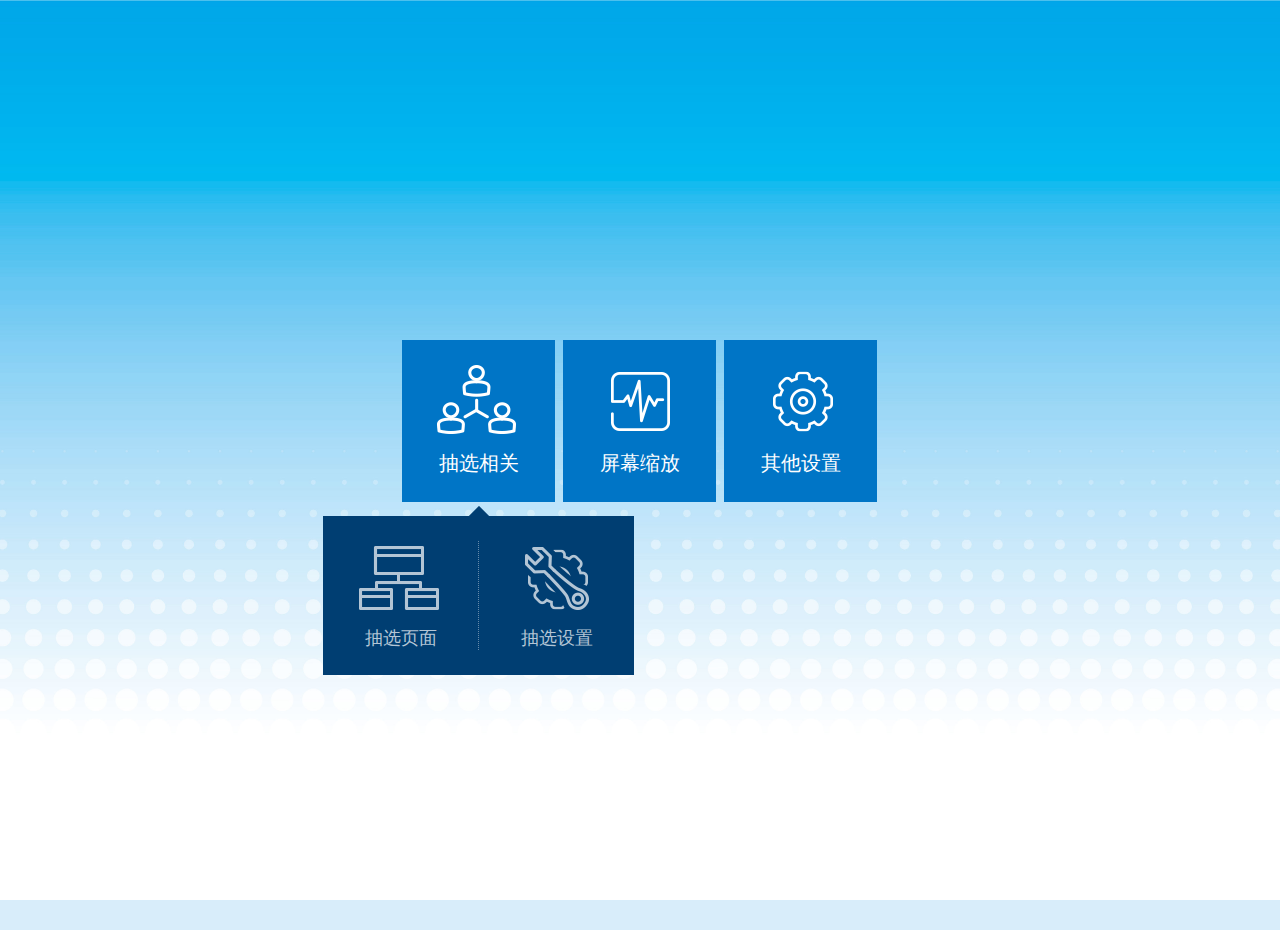
<file: index.html>
<!doctype html>
<html>
<head>
    <meta charset="utf-8">
    <title>宝可梦官方卡牌道馆|上海</title>
    <meta name="viewport" content="width=device-width,minimum-scale=1.0,maximum-scale=1.0,user-scalable=no">
    <meta name="apple-mobile-web-app-capable" content="yes">
    <meta name="apple-mobile-web-app-status-bar-style" content="black">
    <link type="text/css" href="css/index.css" rel="stylesheet" />
    <script type="text/javascript" src="js/jquery.js"></script>
    <script type="text/javascript" src="js/iscroll.js"></script>
    <script type="text/javascript" src="js/TweenMax.js"></script>
    <script type="text/javascript" src="js/index.js"></script>
    <script type="text/javascript" src="js/main.js"></script>
    <script defer type="text/javascript" src="js/app.js"></script>

</head>
<body>
    <div class="main">
        <div class="titleLogo"><img src="img/logo1.png" style="width: 30rem;" /></div>
        <div class="navBox">
            <ul class="navMain" style="width: 40.625rem;margin-left: 25%;">
                <li>
                    <a href="#">
                        <i class="navIcon navIcon_1"></i>
                        <p>抽选相关</p>
                    </a>
                </li>
                <li>
                    <a href="#">
                        <i class="navIcon navIcon_2"></i>
                        <p>屏幕缩放</p>
                    </a>
                </li>
                <li>
                    <a href="#">
                        <i class="navIcon navIcon_3"></i>
                        <p>其他设置</p>
                    </a>
                </li>

                <div class="navMainArrow"></div>
                <div class="clear"></div>
            </ul>
            <!-- 展开菜单 -->
            <div class="navSubBox sub_1">
                <div class="subScroll">
                    <ul class="navSub">
                        <li>
                            <a href="#" onclick="gotoSelect()">
                                <i class="navIcon navIcon_1_1"></i>
                                <p>抽选页面</p>
                            </a>
                        </li>
                        <li>
                            <a href="#" data-modal-trigger aria-controls="modal-name" aria-expanded="false">
                                <i class="navIcon navIcon_1_2"></i>
                                <p>抽选设置</p>
                            </a>
                        </li>
                        <div class="clear"></div>
                    </ul>
                </div>
            </div>

            <div class="navSubBox sub_2">
                <div class="subScroll">
                    <ul class="navSub">
                        <li>
                            <a id="Screen_on">
                                <i class="navIcon navIcon_2_1"></i>
                                <p>全屏显示</p>
                            </a>
                        </li>
                        <li>
                            <a id="Screen_off">
                                <i class="navIcon navIcon_2_2"></i>
                                <p>取消全屏</p>
                            </a>
                        </li>
                        <div class="clear"></div>
                    </ul>
                </div>
            </div>



            <div class="navSubBox sub_3">
                <div class="subScroll">
                    <ul class="navSub">
                        <li>
                            <a href="#" data-modal-trigger aria-controls="modal-name-bg" aria-expanded="false">
                                <i class="navIcon navIcon_3_1"></i>
                                <p>壁纸设置</p>
                            </a>
                        </li>
                        <!-- <li>
                          <a href="#">
                            <i class="navIcon navIcon_3_2"></i>
                            <p>首页壁纸设置</p>
                          </a>
                        </li> -->
                        <div class="clear"></div>
                    </ul>
                </div>
            </div>


        </div>

        <!-- 抽选设置 STR -->
        <section class="modal" id="modal-name" data-modal-target>
            <div class="modal__overlay" data-modal-close tabindex="-1"></div>
            <div class="modal__wrapper">
                <div class="modal__header">
                    <div class="modal__title" style="font-size: 24px;">
                        抽选设置
                    </div>
                    <button class="modal__close" data-modal-close aria-label="Close Modal"></button>
                </div>
                <div class="modal__content">
                    <p style="margin-top: 5px;">
                        <label style="font-size: 20px;">抬头设置</label></br>
                        <div>
                            <input id="settings-title" type="text" class="form-control" placeholder="鬼屋到你" style="width: 95%;" />
                        </div>
                    </p>
                    <p style="margin-top: 20px;">
                        <label style="font-size: 20px;">抽选范围</label>
                        <div class="input-daterange input-group" id="date-range">
                            <input id="settings-start" type="text" class="form-control" name="start" placeholder="起始编号" />
                            <input id="settings-end" type="text" class="form-control" name="end" placeholder="结束编号" />
                        </div>
                    </p>
                    <p style="margin-top: 20px;">
                        <label style="font-size: 20px;">编号重复</label></br>
                        <select id="settings-allow-duplicates" class="custom-select" id="allowDuplicates">
                            <option value="1">是</option>
                            <option value="2">否</option>
                        </select>
                    </p>
                    <p style="margin-top: 20px; margin-left: 40%;">
                        <button type="submit" data-modal-close class="btn btn-primary waves-effect waves-light md-trigger" style="width: 30%;height: 40px;margin-top: 20px;" data-modal="modal-1" onclick="saveSettgings()">
                            保存
                        </button>
                    </p>
                </div>
            </div>
        </section>
        <!-- 抽选设置 END -->
        <!-- 壁纸设置 STR -->
        <section class="modal" id="modal-name-bg" data-modal-target>
            <div class="modal__overlay" data-modal-close tabindex="-1"></div>
            <div class="modal__wrapper">
                <div class="modal__header">
                    <div class="modal__title" style="font-size: 24px;">
                        背景设置
                    </div>
                    <button class="modal__close" data-modal-close aria-label="Close Modal"></button>
                </div>
                <div class="modal__content">
                    <p style="margin-top: 5px;">
                        <label style="font-size: 20px;">页面背景</label></br>
                        <div>
                            <input id="select-background-file" type="file" class="form-control" style="width: 95%;" />
                        </div>
                    </p>
                    <p style="margin-top: 20px; margin-left: 40%;">
                        <button type="submit" data-modal-close class="btn btn-primary waves-effect waves-light md-trigger" style="width: 30%;height: 40px;margin-top: 20px;" data-modal="modal-2" onclick="saveSelectBackground()">
                            保存
                        </button>
                    </p>
                </div>
            </div>
        </section>
        <!-- 壁纸设置 END -->

    </div>

    <script>
        function fullScreen(el) {
            var rfs = el.requestFullScreen ||
                el.webkitRequestFullScreen ||
                el.mozRequestFullScreen ||
                el.msRequestFullScreen,
                wscript
            if (typeof rfs != "undefined" && rfs) {
                rfs.call(el);
                return;
            }
            if (typeof window.ActiveXObject != "undefined") {
                wscript = new ActiveXObject("WScript.Shell");
                if (wscript) {
                    wscript.SendKeys("{F11}");
                }
            }
        }
        // 定义退出全屏
        function exitFullScreen(el) {
            var el = document,
                cfs = el.cancelFullScreen ||
                    el.webkitCancelFullScreen ||
                    el.mozCancelFullScreen ||
                    el.exitFullScreen, wscript;
            if (typeof cfs != "undefined" && cfs) {
                cfs.call(el);
                return;
            }
            if (typeof window.ActiveXObject != "undefined") {
                wscript = new ActiveXObject("WScript.Shell");
                if (wscript != null) {
                    wscript.SendKeys("{F11}");
                }
            }
        }
        // 调用全屏功能
        // 点击全屏按钮时，进入全屏，当前按钮变为none，退出全屏按钮变为display
        var fullBtn = document.getElementById("Screen_on");
        var exitBtn = document.getElementById("Screen_off")
        var content = document.documentElement
        // 全屏显示点击事件
        fullBtn.onclick = function () {
            fullScreen(content);
            // fullBtn.style.display = 'none'
            // exitBtn.style.display = 'block'
        }
        // 退出全屏显示点击事件
        exitBtn.onclick = function () {
            exitFullScreen();
            // fullBtn.style.display = 'block'
            // exitBtn.style.display = 'none'
        }

        //弹窗
        modal();
    </script>

</body>
</html>
</file>
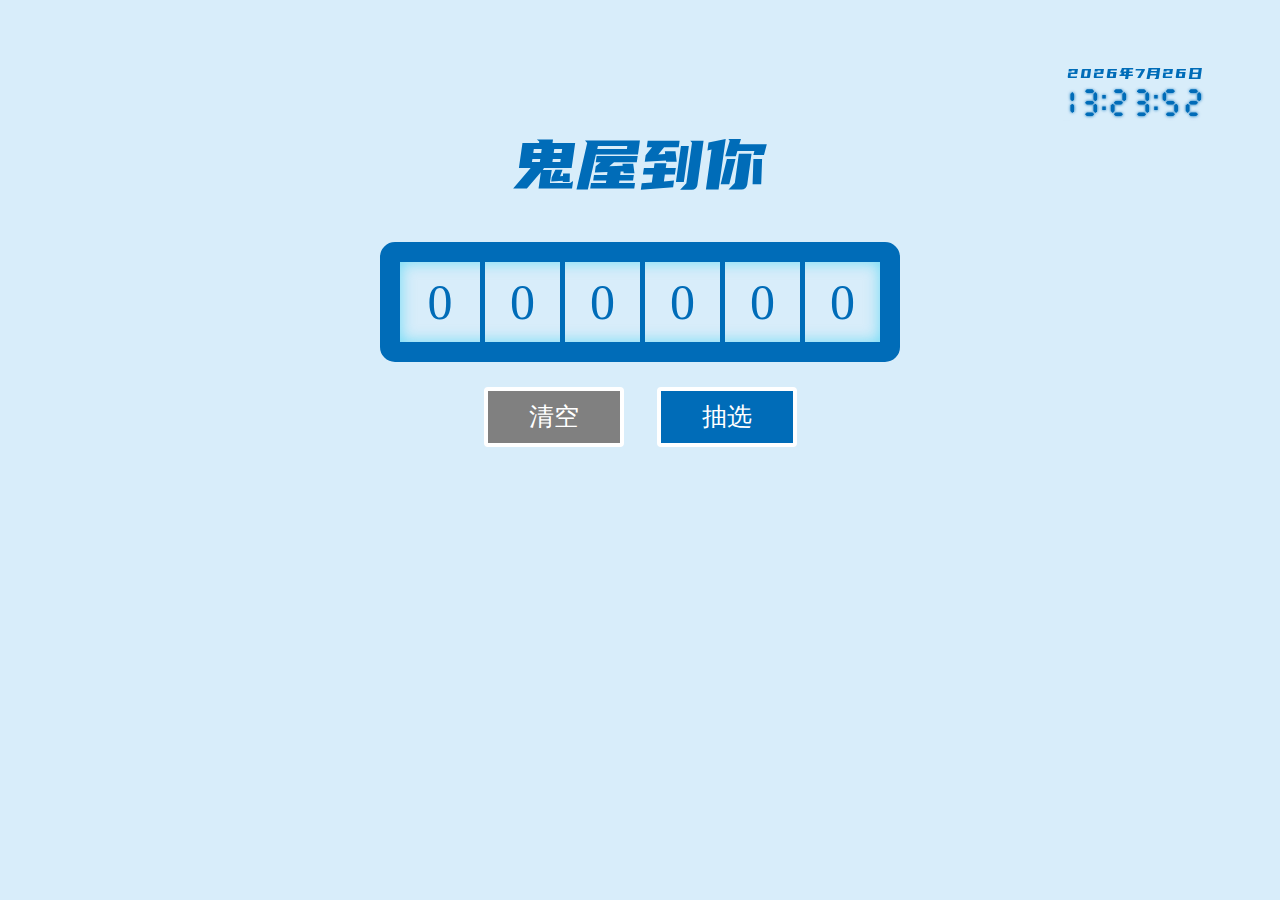
<file: select.html>
<!doctype html>
<html>
<head>
    <meta charset="utf-8">
    <title>宝可梦官方卡牌道馆|上海</title>
    <meta name="viewport" content="width=device-width,minimum-scale=1.0,maximum-scale=1.0,user-scalable=no">
    <meta name="apple-mobile-web-app-capable" content="yes">
    <meta name="apple-mobile-web-app-status-bar-style" content="black">
    <link type="text/css" href="css/index2.css" rel="stylesheet" />
    <link type="text/css" href="css/demo.css" rel="stylesheet" />
    <script type="text/javascript" src="js/jquery.js"></script>
    <script type="text/javascript" src="js/index.js"></script>
    <script defer type="text/javascript" src="js/script.js"></script>
    <!-- <script defer type="text/javascript" src="js/app.js"></script> -->
    <style id="jsbin-css">
		
        * {
            margin: 0;
            padding: 0;
            box-sizing: border-box;
        }

        .game_wrap {
            width: 480px;
            height: 80px;
            box-sizing: content-box;
            border-radius: 15px;
            border: 20px solid #006cb8;
            overflow: hidden;
            margin: 10px auto;
            box-shadow: 0px 0px 15px rgba(0, 202, 243, 0.5) inset
        }

        .game_item {
			/* background-color: #fff; */
            width: 16.666%;
            height: 80px;
            float: left;
            border-left: 5px solid #006cb8
        }

            .game_item:first-child {
                border-left: none
            }

            .game_item li {
				color: #006cb8;
                /* background-color: #b9e2f8; */
                list-style: none;
                width: 100%;
                height: 80px;
                line-height: 80px;
                text-align: center;
                position: relative;
                font-size: 50px;
            }
    </style>

</head>
<body>
    <div class="main">

        <div class="titleLogo" id="Screen_on"><img src="img/logo1.png" style="width: 30rem;" /></div>
        <main class="datediv cd__main" style="position:fixed; bottom:auto; top:0; right:0;margin-right: -5PX;margin-top: 45px;">
            <a class="datenow" id="datenow"></a>
        </main>
        <main class="datediv cd__main" style="position:fixed; bottom:auto; top:0; right:0;margin-top: 70PX;">
            <div id="clock" style="margin-top: 10px;"></div>
        </main>
        <a id="title-logo" href="#" class="titleLogo" style="margin-top: -9%;font-size: 70px;color: #006cb8;font-family: font123;" onclick="gotoMain()">鬼屋到你</a>

        <div class="game_wrap" style="margin-top:6%">
            <div class="game_item">
                <ul></ul>
            </div>
            <div class="game_item">
                <ul></ul>
            </div>
            <div class="game_item">
                <ul></ul>
            </div>
            <div class="game_item">
                <ul></ul>
            </div>
            <div class="game_item">
                <ul></ul>
            </div>
            <div class="game_item">
                <ul></ul>
            </div>
        </div>
        <div style="text-align: center;">
			<button id="btn_clear" class="btn btn-primary2" bindtap="start" style="font-size: 25px;" onclick="reset()">清空</button>
            <button id="btn" class="btn btn-primary" bindtap="start" style="font-size: 25px;margin-left: 30px;">抽选</button>
        </div>

        <div class="center" style="margin-top: 3%;">
            <div id="container-result" style="text-align: center;width: 90%;margin-left: 5%;">
                <div id="result" class="container-result"></div>
            </div>
        </div>

    </div>

    <script>

        var today = new Date();

        var date = today.getDate();

        var month = today.getMonth() + 1;

        var year = today.getFullYear();

        document.getElementById("datenow").innerHTML = year + "年" + month + "月" + date + "日";

    </script>

    <script id="jsbin-javascript">
        const LuckGame = (function (win, doc) {
            class Luck {
                constructor(obj) {
                    this.setting = {
                        len: 10,  //奖品个数
                        speed: 1000, //滚动时间
                        circle: 5, //循环几圈
                    };
                    this.extend(this.setting, obj);
                    this.$ul = doc.querySelectorAll('.game_wrap ul');
                    this.$height = doc.querySelector('.game_item').offsetHeight;
                    this.setList();
                }
                setList() {
                    //填充li
                    let html = '';
                    for (let n = 0; n < this.setting.circle; n++) {
                        for (let i = 0; i < this.setting.len; i++) {
                            html += '<li>' + i + '</li>'; //图片这里自己添加img以及修改样式
                        };
                    };
                    ;[].forEach.call(this.$ul, (o, i) => {
                        o.innerHTML = html;
                        //设置默认随机显示
                        //o.style['transform'] = o.style['-webkit-transform'] = 'translate(0px, -' + Math.floor(Math.random() * this.setting.len) * this.$height + 'px) translateZ(0px)';
                    });
                }
                start(arr, fn) {
                    let that = this, countNum = 0;
                    //开始抽奖
                    ;[].forEach.call(that.$ul, (o, i) => {
                        setTimeout(() => {
                            var y = (arr[i] + that.setting.len * (that.setting.circle - 1)) * that.$height;
                            o.style['-webkit-transition'] = that.setting.speed + 'ms ease';
                            o.style['-webkit-transform'] = 'translate(0px, -' + y + 'px) translateZ(0px)'
                        }, i * 10);
                        o.addEventListener('webkitTransitionEnd', function () {
                            this.style['-webkit-transition'] = '0ms ease';
                            this.style['-webkit-transform'] = 'translate(0px, -' + arr[i] * that.$height + 'px) translateZ(0px)';
                            countNum++;
                            if (countNum == that.$ul.length) {
                                fn && fn();
                            }
                        }, false);
                    })
                }
                extend(n, n1) {
                    for (let i in n1) { n[i] = n1[i] };
                }
            }
            return Luck;
        })(window, document);


        var game = new LuckGame({
            len: 10,
            speed: 1000,
            circle: 5,
        });

        let isGachaDisabled = false;

        btn.onclick = function () {
            // 还在转不能再按了
            if (isGachaDisabled) {
                return;
            }

            isGachaDisabled = true;

            const result = pick();

            if (result === null) {
                // 没有不重复的数字了
                console.log("全部号码已抽选");
                return;
            }

            const numString = result.toString().padStart(6, "0");
            const digitsArray = numString.split("");
            const digits = digitsArray.map(Number);

            game.start(digits, function () {
                // alert('恭喜你中奖了')
                setResults();

                isGachaDisabled = false;
            });
        }


    </script>

</body>
</html>
</file>
<file: css/index.css>
@charset "utf-8";
/* CSS Document */
* { margin: 0; padding: 0; outline: none; word-wrap: break-word; }
ul, ol, li { list-style: none; }
.clear{clear:both; overflow:hidden; height:0; font-size:0; line-height:0;}
a{ text-decoration: none; }


html{
    width:100%;
    height:100%
}

body {
	width: 100%;
	height: 100%;
	font-family: "微软雅黑","黑体-简","宋体";
	color: #140F0F;
	font-size: 12px;
	background-position-x: center;
	background-position-y: center;
	/* 背景图片不平铺 */
	background-repeat: no-repeat;
	/* 背景图片全屏 */
	background-size: cover;
	/* 背景图片固定，内容滚动时背景不跟随滚动 */
	background-attachment: fixed;
	background-color: #d8edfa;
}

.main{ width: 1000px; margin: 0 auto; }
.titleLogo{ margin: 30px 0 0px 0px; width: auto; line-height: 0; display: grid;place-items: center;}
.navBox{ position: relative; padding: 60px 16px; height: 334px;}
/* .navBox{ position: relative; padding: 60px 16px; height: 334px; background: url("../img/bgIconBox.png") repeat-x; } */
.navMain{ position: relative; padding-bottom: 15px; height: 161px; overflow: hidden; }
.navMain li{ float: left; width: 153px; margin: 0 4px; padding: 25px 0; background: #0075c6; }
.navMain li.on{ background: #003e72; }
.navMain li:last-child{ margin-right: 0; }
.navMain li p{ width: 100%; text-align: center; font-size: 20px; color: #fff; }
.navMainArrow{ position: absolute; bottom: 0; left: 70px; width: 25px; height: 10px; background: url("../img/imgNavArrow.png") no-repeat; }

.navSubBox{ position: relative; }
.navSubBox .prev{ position: absolute; left: 4px; top: 0; width: 40px; height: 100%; background-color: #003e72; cursor:pointer; }
.navSubBox .prev i{ position: absolute; display: block; width: 15px; height: 26px; left: 12px; top: 64px; background: url("../img/imgArrow.png") 0 0 no-repeat; }
.navSubBox .next{ position: absolute; right: 6px; top: 0; width: 40px; height: 100%; background-color: #003e72; cursor:pointer; }
.navSubBox .next i{ position: absolute; display: block; width: 15px; height: 26px; left: 12px; top: 64px; background: url("../img/imgArrow.png") 0 -36px no-repeat; }
.navSubBox .prev:hover{ background-color: #0075c6; }
.navSubBox .prev:hover i{ background: url("../img/imgArrow.png") -27px 0 no-repeat; }
.navSubBox .next:hover{ background-color: #0075c6; }
.navSubBox .next:hover i{ background: url("../img/imgArrow.png") -27px -36px no-repeat; }
.navSubBox .prev.off{ background-color: #bacbd7; }
.navSubBox .prev.off i{ background: url("../img/imgArrow.png") 0 -71px no-repeat; }
.navSubBox .next.off{ background-color: #bacbd7; }
.navSubBox .next.off i{ background: url("../img/imgArrow.png") -27px -71px no-repeat; }

.subScroll{ position: relative; margin: 0 48px 0 46px; overflow: hidden; }
.navSub{ padding: 25px 0; background: #003e72; }
.navSub li{ float: left; padding: 0; width: 155px; border-right: #668baa 1px dotted; }
.navSub li:last-child{ margin-right: 0; }
.navSub li p{ width: 100%; text-align: center; font-size: 18px; color: #b3c5d5; }

/*主 - 总*/
.navIcon{ display: block; margin: 0 auto 10px; width: 90px; height: 75px; background: url("../img/imgIconOff.png") no-repeat; }
.navIcon_1{ background-position: -200px -70px; }
.navIcon_2{ background-position: -66px -74px; }
.navIcon_3{ background-position: -471px -74px; }

/*副 - 总（1）*/
.sub_1{  }
.sub_1 .subScroll{ position: absolute; margin: 0; left: 167px; }
.sub_1 .navSub li:nth-last-child(2){ border-right: none; }
.sub_1 .navIcon_1_1{ background-position: -66px -616px; }
.sub_1 .navIcon_1_2{ background-position: -605px -1033px; }
.sub_1 .navSub li:hover .navIcon{ background: url("../img/imgIconOn.png") no-repeat; }
.sub_1 .navSub li:hover p{ color: #fff; }
.sub_1 .navSub li:hover .navIcon_1_1{ background-position: -66px -616px; }
.sub_1 .navSub li:hover .navIcon_1_2{ background-position: -605px -1033px; }
/*副 - 2*/
.sub_2{  }
.sub_2 .subScroll{ position: absolute; margin: 0; left: 329px; }
.sub_2 .navSub li{ width: 153px; }
.sub_2 .navIcon_2_1{ background-position: -66px -474px; }
.sub_2 .navIcon_2_2{ background-position: -200px -474px; }
.sub_2 .navSub li:hover .navIcon{ background: url("../img/imgIconOn.png") no-repeat; }
.sub_2 .navSub li:hover p{ color: #fff; }
.sub_2 .navSub li:hover .navIcon_2_1{ background-position: -66px -474px; }
.sub_2 .navSub li:hover .navIcon_2_2{ background-position: -200px -474px; }
/*副 - 3*/
.sub_3{  }
.sub_3 .subScroll{ position: absolute; margin: 0; left: 566px; }
.sub_3 .navSub li{ width: 157px; }
.sub_3 .navSub li:nth-last-child(2){ width: 159px; border-right: none; }
.sub_3 .navIcon_3_1{ background-position:  -66px -199px;  }
.sub_3 .navIcon_3_2{ background-position:  -66px -199px;  }
.sub_3 .navIcon_3_3{ background-position: -200px -755px;  }
.sub_3 .navSub li:hover .navIcon{ background: url("../img/imgIconOn.png") no-repeat; }
.sub_3 .navSub li:hover p{ color: #fff; }
.sub_3 .navSub li:hover .navIcon_3_1{ background-position:  -66px -199px;  }
.sub_3 .navSub li:hover .navIcon_3_2{ background-position:  -66px -199px;  }
.sub_3 .navSub li:hover .navIcon_3_3{ background-position: -200px -755px;  }



.leftLayer{ position: absolute; left: 46px; top: 0; width: 32px; height: 100%; background: url("../img/imgleftLayer.png") no-repeat; background-size: 100% 100%; z-index: 10; }
.rightLayer{ position: absolute; right: 48px; top: 0; width: 32px; height: 100%; background: url("../img/imgRightLayer.png") no-repeat; background-size: 100% 100%; z-index: 10; }

        .modal {
            display: none;
        }

        .modal__overlay {
            position: fixed;
            top: 0;
            right: 0;
            bottom: 0;
            left: 0;
            width: 100%;
            z-index: 200;
            opacity: 0;
            transition: opacity 0.2s;
            will-change: opacity;
            background-color: #000;
            -webkit-user-select: none;
            -moz-user-select: none;
            -ms-user-select: none;
            user-select: none;
        }

        .modal__header {
            /* Optional */
            padding: 1.5rem;
            display: flex;
            justify-content: space-between;
            align-items: center;
            border-bottom: 1px solid #ddd;
        }

        .modal__close {
            /* Optional */
            margin: 0;
            padding: 0;
            border: none;
            background-color: transparent;
            cursor: pointer;
            background-image: url("data:image/svg+xml,%0A%3Csvg width='15px' height='16px' viewBox='0 0 15 16' version='1.1' xmlns='http://www.w3.org/2000/svg' xmlns:xlink='http://www.w3.org/1999/xlink'%3E%3Cg id='Page-1' stroke='none' stroke-width='1' fill='none' fill-rule='evenodd'%3E%3Cg id='2.-Menu' transform='translate(-15.000000, -13.000000)' stroke='%23000000'%3E%3Cg id='Group' transform='translate(15.000000, 13.521000)'%3E%3Cpath d='M0,0.479000129 L15,14.2971819' id='Path-3'%3E%3C/path%3E%3Cpath d='M0,14.7761821 L15,-1.24344979e-14' id='Path-3'%3E%3C/path%3E%3C/g%3E%3C/g%3E%3C/g%3E%3C/svg%3E");
            width: 15px;
            height: 15px;
        }

        .modal__wrapper {
            width: 100%;
            z-index: 9999;
            overflow: auto;
            opacity: 0;
            max-width: 540px;
            max-height: 80vh;
            transition: transform 0.2s, opacity 0.2s;
            will-change: transform;
            background-color: #fff;
            display: flex;
            flex-direction: column;
            -webkit-transform: translateY(5%);
            transform: translateY(5%);
            -webkit-overflow-scrolling: touch; /* enables momentum scrolling in iOS overflow elements */
            /* Optional */
            box-shadow: 0 2px 6px #777;
            border-radius: 5px;
            margin: 20px;
        }

        .modal__content {
            position: relative;
            overflow-x: hidden;
            overflow-y: auto;
            height: 100%;
            flex-grow: 1;
            /* Optional */
            padding: 1.5rem;
        }

        .modal.is-active {
            display: flex;
            justify-content: center;
            align-items: center;
            position: fixed;
            top: 0;
            right: 0;
            left: 0;
            bottom: 0;
            z-index: 9999;
        }

        .modal.is-visible .modal__wrapper {
            opacity: 1;
            -webkit-transform: translateY(0);
            transform: translateY(0);
        }

        .modal.is-visible .modal__overlay {
            opacity: 0.5;
        }
		
		.iButton{ float: left; margin-right: 6px; padding: 0 20px; line-height: 30px; color: #fff; font-size: 16px; text-align: center; background: #31a8e7; }
		
.form-control {
	display: block;
	width: 100%;
	padding: .375rem .75rem;
	font-size: 1rem;
	line-height: 1.5;
	color: #495057;
	background-color: #fff;
	background-clip: padding-box;
	border: 1px solid #ced4da;
	border-radius: .25rem;
	transition: border-color .15s ease-in-out, box-shadow .15s ease-in-out
}

.form-control::-ms-expand {
	background-color: transparent;
	border: 0
}

.form-control:focus {
	color: #495057;
	background-color: #fff;
	border-color: #80bdff;
	outline: 0;
	box-shadow: 0 0 0 .2rem rgba(0, 123, 255, .25)
}

.form-control::-webkit-input-placeholder {
	color: #6c757d;
	opacity: 1
}

.form-control::-moz-placeholder {
	color: #6c757d;
	opacity: 1
}

.form-control:-ms-input-placeholder {
	color: #6c757d;
	opacity: 1
}

.form-control::-ms-input-placeholder {
	color: #6c757d;
	opacity: 1
}

.form-control::placeholder {
	color: #6c757d;
	opacity: 1
}

.form-control:disabled,
.form-control[readonly] {
	background-color: #e9ecef;
	opacity: 1
}

select.form-control:not([size]):not([multiple]) {
	height: calc(2.25rem + 2px)
}

select.form-control:focus::-ms-value {
	color: #495057;
	background-color: #fff
}

.form-control-file,
.form-control-range {
	display: block;
	width: 100%
}
		
		.input-group {
			position: relative;
			display: -webkit-box;
			display: -ms-flexbox;
			display: flex;
			-ms-flex-wrap: wrap;
			flex-wrap: wrap;
			-webkit-box-align: stretch;
			-ms-flex-align: stretch;
			align-items: stretch;
			width: 100%
		}
		
		.input-group>.custom-file,
		.input-group>.custom-select,
		.input-group>.form-control {
			position: relative;
			-webkit-box-flex: 1;
			-ms-flex: 1 1 auto;
			flex: 1 1 auto;
			width: 1%;
			margin-bottom: 0
		}
		
		.input-group>.custom-file:focus,
		.input-group>.custom-select:focus,
		.input-group>.form-control:focus {
			z-index: 3
		}
		
		.input-group>.custom-file+.custom-file,
		.input-group>.custom-file+.custom-select,
		.input-group>.custom-file+.form-control,
		.input-group>.custom-select+.custom-file,
		.input-group>.custom-select+.custom-select,
		.input-group>.custom-select+.form-control,
		.input-group>.form-control+.custom-file,
		.input-group>.form-control+.custom-select,
		.input-group>.form-control+.form-control {
			margin-left: -1px
		}
		
		.input-group>.custom-select:not(:last-child),
		.input-group>.form-control:not(:last-child) {
			border-top-right-radius: 0;
			border-bottom-right-radius: 0
		}
		
		.input-group>.custom-select:not(:first-child),
		.input-group>.form-control:not(:first-child) {
			border-top-left-radius: 0;
			border-bottom-left-radius: 0
		}
		
		.input-group>.custom-file {
			display: -webkit-box;
			display: -ms-flexbox;
			display: flex;
			-webkit-box-align: center;
			-ms-flex-align: center;
			align-items: center
		}
		
		.input-group>.custom-file:not(:last-child) .custom-file-label,
		.input-group>.custom-file:not(:last-child) .custom-file-label::before {
			border-top-right-radius: 0;
			border-bottom-right-radius: 0
		}
		
		.input-group>.custom-file:not(:first-child) .custom-file-label,
		.input-group>.custom-file:not(:first-child) .custom-file-label::before {
			border-top-left-radius: 0;
			border-bottom-left-radius: 0
		}
		
		.input-group-append,
		.input-group-prepend {
			display: -webkit-box;
			display: -ms-flexbox;
			display: flex
		}
		
		.input-group-append .btn,
		.input-group-prepend .btn {
			position: relative;
			z-index: 2
		}
		
		.input-group-append .btn+.btn,
		.input-group-append .btn+.input-group-text,
		.input-group-append .input-group-text+.btn,
		.input-group-append .input-group-text+.input-group-text,
		.input-group-prepend .btn+.btn,
		.input-group-prepend .btn+.input-group-text,
		.input-group-prepend .input-group-text+.btn,
		.input-group-prepend .input-group-text+.input-group-text {
			margin-left: -1px
		}
		
		.input-group-prepend {
			margin-right: -1px
		}
		
		.input-group-append {
			margin-left: -1px
		}
		
		.input-group-text {
			display: -webkit-box;
			display: -ms-flexbox;
			display: flex;
			-webkit-box-align: center;
			-ms-flex-align: center;
			align-items: center;
			padding: .375rem .75rem;
			margin-bottom: 0;
			font-size: 1rem;
			font-weight: 400;
			line-height: 1.5;
			color: #495057;
			text-align: center;
			white-space: nowrap;
			background-color: #e9ecef;
			border: 1px solid #ced4da;
			border-radius: .25rem
		}
		
		.input-group-text input[type=checkbox],
		.input-group-text input[type=radio] {
			margin-top: 0
		}
		
		.input-group>.input-group-append:last-child>.btn:not(:last-child):not(.dropdown-toggle),
		.input-group>.input-group-append:last-child>.input-group-text:not(:last-child),
		.input-group>.input-group-append:not(:last-child)>.btn,
		.input-group>.input-group-append:not(:last-child)>.input-group-text,
		.input-group>.input-group-prepend>.btn,
		.input-group>.input-group-prepend>.input-group-text {
			border-top-right-radius: 0;
			border-bottom-right-radius: 0
		}
		
		.input-group>.input-group-append>.btn,
		.input-group>.input-group-append>.input-group-text,
		.input-group>.input-group-prepend:first-child>.btn:not(:first-child),
		.input-group>.input-group-prepend:first-child>.input-group-text:not(:first-child),
		.input-group>.input-group-prepend:not(:first-child)>.btn,
		.input-group>.input-group-prepend:not(:first-child)>.input-group-text {
			border-top-left-radius: 0;
			border-bottom-left-radius: 0
		}
		
		label {
			display: inline-block;
			margin-bottom: .5rem
		}
		
		.custom-select {
			display: inline-block;
			width: 100%;
			height: calc(2.25rem + 2px);
			padding: .375rem 1.75rem .375rem .75rem;
			line-height: 1.5;
			color: #495057;
			vertical-align: middle;
			background: #fff url("data:image/svg+xml;charset=utf8,%3Csvg xmlns='http://www.w3.org/2000/svg' viewBox='0 0 4 5'%3E%3Cpath fill='%23343a40' d='M2 0L0 2h4zm0 5L0 3h4z'/%3E%3C/svg%3E") no-repeat right .75rem center;
			background-size: 8px 10px;
			border: 1px solid #ced4da;
			border-radius: .25rem;
			-webkit-appearance: none;
			-moz-appearance: none;
			appearance: none
		}
		
		.custom-select:focus {
			border-color: #80bdff;
			outline: 0;
			box-shadow: inset 0 1px 2px rgba(0, 0, 0, .075), 0 0 5px rgba(128, 189, 255, .5)
		}
		
		.custom-select:focus::-ms-value {
			color: #495057;
			background-color: #fff
		}
		
		.custom-select[multiple],
		.custom-select[size]:not([size="1"]) {
			height: auto;
			padding-right: .75rem;
			background-image: none
		}
		
		.custom-select:disabled {
			color: #6c757d;
			background-color: #e9ecef
		}
		
		.custom-select::-ms-expand {
			opacity: 0
		}
		
		.btn-primary {
			color: #fff;
			background-color: #007bff;
			border-color: #007bff
		}
		
		.btn-primary:hover {
			color: #fff;
			background-color: #0069d9;
			border-color: #0062cc
		}
		
		.btn-primary.focus,
		.btn-primary:focus {
			box-shadow: 0 0 0 .2rem rgba(0, 123, 255, .5)
		}
		
		.btn-primary.disabled,
		.btn-primary:disabled {
			color: #fff;
			background-color: #007bff;
			border-color: #007bff
		}
		
		.btn-primary:not(:disabled):not(.disabled).active,
		.btn-primary:not(:disabled):not(.disabled):active,
		.show>.btn-primary.dropdown-toggle {
			color: #fff;
			background-color: #0062cc;
			border-color: #005cbf
		}
		
		.btn-primary:not(:disabled):not(.disabled).active:focus,
		.btn-primary:not(:disabled):not(.disabled):active:focus,
		.show>.btn-primary.dropdown-toggle:focus {
			box-shadow: 0 0 0 .2rem rgba(0, 123, 255, .5)
		}
		
		.btn {
			display: inline-block;
			font-weight: 400;
			text-align: center;
			white-space: nowrap;
			vertical-align: middle;
			-webkit-user-select: none;
			-moz-user-select: none;
			-ms-user-select: none;
			user-select: none;
			border: 1px solid transparent;
			padding: .375rem .75rem;
			font-size: 1rem;
			line-height: 1.5;
			border-radius: .25rem;
			transition: color .15s ease-in-out, background-color .15s ease-in-out, border-color .15s ease-in-out, box-shadow .15s ease-in-out
		}
		
		.btn:focus,
		.btn:hover {
			text-decoration: none
		}
		
		.btn.focus,
		.btn:focus {
			outline: 0;
			box-shadow: 0 0 0 .2rem rgba(0, 123, 255, .25)
		}
		
		.btn.disabled,
		.btn:disabled {
			opacity: .65
		}
		
		.btn {
			cursor: pointer;
			margin-top: 15px;
			height: 60px;
		    width: 140px;
		}
		
		.btn:not(:disabled):not(.disabled) {
			cursor: pointer;
		}
		
		
		.btn:not(:disabled):not(.disabled).active,
		.btn:not(:disabled):not(.disabled):active {
			background-image: none
		}
		
		a.btn.disabled,
		fieldset:disabled a.btn {
			pointer-events: none
		}
		
		.cd__main{
		  background: transparent !important;
		   min-height: 50px;
		   position: relative;
		}
		
		#clock {
			position: absolute;
			top: 50%;
			left: 50%;
			transform: translate(-50%, -50%);
			width: calc(100vw - 4px);
			height: auto;
			max-width: 400px;
		}
</file>
<file: css/index2.css>
@charset "utf-8";
/* CSS Document */
* { margin: 0; padding: 0; outline: none; word-wrap: break-word; }
ul, ol, li { list-style: none; }
.clear{clear:both; overflow:hidden; height:0; font-size:0; line-height:0;}
a{ text-decoration: none; }


body {
	width: 100%;
	height: 100%;
	font-family: "微软雅黑","黑体-简","宋体";
	color: #140F0F;
	font-size: 12px;
	background-repeat: no-repeat;
	background-position:  center;
	/* 背景图片不平铺 */
	background-repeat: no-repeat;
	/* 背景图片全屏 */
	background-size: cover;
	/* 背景图片固定，内容滚动时背景不跟随滚动 */
	background-attachment: fixed;
	background-color: #d8edfa;
}

@font-face {
  font-family: 'font123';
  src: url('css/font.ttf') format('truetype');
}

.main{ width: 100%; margin: 0 auto; }
.titleLogo{ margin: 30px 0 0px 0px; width: auto; line-height: 0; display: grid;place-items: center;}
.navBox{ position: relative; padding: 60px 16px; height: 334px; background: url("../img/bgIconBox.png") repeat-x; }
.navMain{ position: relative; padding-bottom: 15px; height: 161px; overflow: hidden; }
.navMain li{ float: left; width: 153px; margin: 0 4px; padding: 25px 0; background: #0075c6; }
.navMain li.on{ background: #003e72; }
.navMain li:last-child{ margin-right: 0; }
.navMain li p{ width: 100%; text-align: center; font-size: 20px; color: #fff; }
.navMainArrow{ position: absolute; bottom: 0; left: 70px; width: 25px; height: 10px; background: url("../img/imgNavArrow.png") no-repeat; }

.navSubBox{ position: relative; }
.navSubBox .prev{ position: absolute; left: 4px; top: 0; width: 40px; height: 100%; background-color: #003e72; cursor:pointer; }
.navSubBox .prev i{ position: absolute; display: block; width: 15px; height: 26px; left: 12px; top: 64px; background: url("../img/imgArrow.png") 0 0 no-repeat; }
.navSubBox .next{ position: absolute; right: 6px; top: 0; width: 40px; height: 100%; background-color: #003e72; cursor:pointer; }
.navSubBox .next i{ position: absolute; display: block; width: 15px; height: 26px; left: 12px; top: 64px; background: url("../img/imgArrow.png") 0 -36px no-repeat; }
.navSubBox .prev:hover{ background-color: #0075c6; }
.navSubBox .prev:hover i{ background: url("../img/imgArrow.png") -27px 0 no-repeat; }
.navSubBox .next:hover{ background-color: #0075c6; }
.navSubBox .next:hover i{ background: url("../img/imgArrow.png") -27px -36px no-repeat; }
.navSubBox .prev.off{ background-color: #bacbd7; }
.navSubBox .prev.off i{ background: url("../img/imgArrow.png") 0 -71px no-repeat; }
.navSubBox .next.off{ background-color: #bacbd7; }
.navSubBox .next.off i{ background: url("../img/imgArrow.png") -27px -71px no-repeat; }

.subScroll{ position: relative; margin: 0 48px 0 46px; overflow: hidden; }
.navSub{ padding: 25px 0; background: #003e72; }
.navSub li{ float: left; padding: 0; width: 155px; border-right: #668baa 1px dotted; }
.navSub li:last-child{ margin-right: 0; }
.navSub li p{ width: 100%; text-align: center; font-size: 18px; color: #b3c5d5; }

/*主 - 总*/
.navIcon{ display: block; margin: 0 auto 10px; width: 90px; height: 75px; background: url("../img/imgIconOff.png") no-repeat; }
.navIcon_1{ background-position: -200px -70px; }
.navIcon_2{ background-position: -66px -74px; }
.navIcon_3{ background-position: -471px -74px; }

/*副 - 总（1）*/
.sub_1{  }
.sub_1 .subScroll{ position: absolute; margin: 0; left: 167px; }
.sub_1 .navSub li:nth-last-child(2){ border-right: none; }
.sub_1 .navIcon_1_1{ background-position: -66px -616px; }
.sub_1 .navIcon_1_2{ background-position: -605px -1033px; }
.sub_1 .navSub li:hover .navIcon{ background: url("../img/imgIconOn.png") no-repeat; }
.sub_1 .navSub li:hover p{ color: #fff; }
.sub_1 .navSub li:hover .navIcon_1_1{ background-position: -66px -616px; }
.sub_1 .navSub li:hover .navIcon_1_2{ background-position: -605px -1033px; }
/*副 - 2*/
.sub_2{  }
.sub_2 .subScroll{ position: absolute; margin: 0; left: 329px; }
.sub_2 .navSub li{ width: 153px; }
.sub_2 .navIcon_2_1{ background-position: -66px -474px; }
.sub_2 .navIcon_2_2{ background-position: -200px -474px; }
.sub_2 .navSub li:hover .navIcon{ background: url("../img/imgIconOn.png") no-repeat; }
.sub_2 .navSub li:hover p{ color: #fff; }
.sub_2 .navSub li:hover .navIcon_2_1{ background-position: -66px -474px; }
.sub_2 .navSub li:hover .navIcon_2_2{ background-position: -200px -474px; }
/*副 - 3*/
.sub_3{  }
.sub_3 .subScroll{ position: absolute; margin: 0; left: 566px; }
.sub_3 .navSub li{ width: 157px; }
.sub_3 .navSub li:nth-last-child(2){ width: 159px; border-right: none; }
.sub_3 .navIcon_3_1{ background-position:  -66px -199px;  }
.sub_3 .navIcon_3_2{ background-position:  -66px -199px;  }
.sub_3 .navIcon_3_3{ background-position: -200px -755px;  }
.sub_3 .navSub li:hover .navIcon{ background: url("../img/imgIconOn.png") no-repeat; }
.sub_3 .navSub li:hover p{ color: #fff; }
.sub_3 .navSub li:hover .navIcon_3_1{ background-position:  -66px -199px;  }
.sub_3 .navSub li:hover .navIcon_3_2{ background-position:  -66px -199px;  }
.sub_3 .navSub li:hover .navIcon_3_3{ background-position: -200px -755px;  }



.leftLayer{ position: absolute; left: 46px; top: 0; width: 32px; height: 100%; background: url("../img/imgleftLayer.png") no-repeat; background-size: 100% 100%; z-index: 10; }
.rightLayer{ position: absolute; right: 48px; top: 0; width: 32px; height: 100%; background: url("../img/imgRightLayer.png") no-repeat; background-size: 100% 100%; z-index: 10; }

        .modal {
            display: none;
        }

        .modal__overlay {
            position: fixed;
            top: 0;
            right: 0;
            bottom: 0;
            left: 0;
            width: 100%;
            z-index: 200;
            opacity: 0;
            transition: opacity 0.2s;
            will-change: opacity;
            background-color: #000;
            -webkit-user-select: none;
            -moz-user-select: none;
            -ms-user-select: none;
            user-select: none;
        }

        .modal__header {
            /* Optional */
            padding: 1.5rem;
            display: flex;
            justify-content: space-between;
            align-items: center;
            border-bottom: 1px solid #ddd;
        }

        .modal__close {
            /* Optional */
            margin: 0;
            padding: 0;
            border: none;
            background-color: transparent;
            cursor: pointer;
            background-image: url("data:image/svg+xml,%0A%3Csvg width='15px' height='16px' viewBox='0 0 15 16' version='1.1' xmlns='http://www.w3.org/2000/svg' xmlns:xlink='http://www.w3.org/1999/xlink'%3E%3Cg id='Page-1' stroke='none' stroke-width='1' fill='none' fill-rule='evenodd'%3E%3Cg id='2.-Menu' transform='translate(-15.000000, -13.000000)' stroke='%23000000'%3E%3Cg id='Group' transform='translate(15.000000, 13.521000)'%3E%3Cpath d='M0,0.479000129 L15,14.2971819' id='Path-3'%3E%3C/path%3E%3Cpath d='M0,14.7761821 L15,-1.24344979e-14' id='Path-3'%3E%3C/path%3E%3C/g%3E%3C/g%3E%3C/g%3E%3C/svg%3E");
            width: 15px;
            height: 15px;
        }

        .modal__wrapper {
            width: 100%;
            z-index: 9999;
            overflow: auto;
            opacity: 0;
            max-width: 540px;
            max-height: 80vh;
            transition: transform 0.2s, opacity 0.2s;
            will-change: transform;
            background-color: #fff;
            display: flex;
            flex-direction: column;
            -webkit-transform: translateY(5%);
            transform: translateY(5%);
            -webkit-overflow-scrolling: touch; /* enables momentum scrolling in iOS overflow elements */
            /* Optional */
            box-shadow: 0 2px 6px #777;
            border-radius: 5px;
            margin: 20px;
        }

        .modal__content {
            position: relative;
            overflow-x: hidden;
            overflow-y: auto;
            height: 100%;
            flex-grow: 1;
            /* Optional */
            padding: 1.5rem;
        }

        .modal.is-active {
            display: flex;
            justify-content: center;
            align-items: center;
            position: fixed;
            top: 0;
            right: 0;
            left: 0;
            bottom: 0;
            z-index: 9999;
        }

        .modal.is-visible .modal__wrapper {
            opacity: 1;
            -webkit-transform: translateY(0);
            transform: translateY(0);
        }

        .modal.is-visible .modal__overlay {
            opacity: 0.5;
        }
		
		.iButton{ float: left; margin-right: 6px; padding: 0 20px; line-height: 30px; color: #fff; font-size: 16px; text-align: center; background: #31a8e7; }
		
.form-control {
	display: block;
	width: 100%;
	padding: .375rem .75rem;
	font-size: 1rem;
	line-height: 1.5;
	color: #495057;
	background-color: #fff;
	background-clip: padding-box;
	border: 1px solid #ced4da;
	border-radius: .25rem;
	transition: border-color .15s ease-in-out, box-shadow .15s ease-in-out
}

.form-control::-ms-expand {
	background-color: transparent;
	border: 0
}

.form-control:focus {
	color: #495057;
	background-color: #fff;
	border-color: #80bdff;
	outline: 0;
	box-shadow: 0 0 0 .2rem rgba(0, 123, 255, .25)
}

.form-control::-webkit-input-placeholder {
	color: #6c757d;
	opacity: 1
}

.form-control::-moz-placeholder {
	color: #6c757d;
	opacity: 1
}

.form-control:-ms-input-placeholder {
	color: #6c757d;
	opacity: 1
}

.form-control::-ms-input-placeholder {
	color: #6c757d;
	opacity: 1
}

.form-control::placeholder {
	color: #6c757d;
	opacity: 1
}

.form-control:disabled,
.form-control[readonly] {
	background-color: #e9ecef;
	opacity: 1
}

select.form-control:not([size]):not([multiple]) {
	height: calc(2.25rem + 2px)
}

select.form-control:focus::-ms-value {
	color: #495057;
	background-color: #fff
}

.form-control-file,
.form-control-range {
	display: block;
	width: 100%
}
		
		.input-group {
			position: relative;
			display: -webkit-box;
			display: -ms-flexbox;
			display: flex;
			-ms-flex-wrap: wrap;
			flex-wrap: wrap;
			-webkit-box-align: stretch;
			-ms-flex-align: stretch;
			align-items: stretch;
			width: 100%
		}
		
		.input-group>.custom-file,
		.input-group>.custom-select,
		.input-group>.form-control {
			position: relative;
			-webkit-box-flex: 1;
			-ms-flex: 1 1 auto;
			flex: 1 1 auto;
			width: 1%;
			margin-bottom: 0
		}
		
		.input-group>.custom-file:focus,
		.input-group>.custom-select:focus,
		.input-group>.form-control:focus {
			z-index: 3
		}
		
		.input-group>.custom-file+.custom-file,
		.input-group>.custom-file+.custom-select,
		.input-group>.custom-file+.form-control,
		.input-group>.custom-select+.custom-file,
		.input-group>.custom-select+.custom-select,
		.input-group>.custom-select+.form-control,
		.input-group>.form-control+.custom-file,
		.input-group>.form-control+.custom-select,
		.input-group>.form-control+.form-control {
			margin-left: -1px
		}
		
		.input-group>.custom-select:not(:last-child),
		.input-group>.form-control:not(:last-child) {
			border-top-right-radius: 0;
			border-bottom-right-radius: 0
		}
		
		.input-group>.custom-select:not(:first-child),
		.input-group>.form-control:not(:first-child) {
			border-top-left-radius: 0;
			border-bottom-left-radius: 0
		}
		
		.input-group>.custom-file {
			display: -webkit-box;
			display: -ms-flexbox;
			display: flex;
			-webkit-box-align: center;
			-ms-flex-align: center;
			align-items: center
		}
		
		.input-group>.custom-file:not(:last-child) .custom-file-label,
		.input-group>.custom-file:not(:last-child) .custom-file-label::before {
			border-top-right-radius: 0;
			border-bottom-right-radius: 0
		}
		
		.input-group>.custom-file:not(:first-child) .custom-file-label,
		.input-group>.custom-file:not(:first-child) .custom-file-label::before {
			border-top-left-radius: 0;
			border-bottom-left-radius: 0
		}
		
		.input-group-append,
		.input-group-prepend {
			display: -webkit-box;
			display: -ms-flexbox;
			display: flex
		}
		
		.input-group-append .btn,
		.input-group-prepend .btn {
			position: relative;
			z-index: 2
		}
		
		.input-group-append .btn+.btn,
		.input-group-append .btn+.input-group-text,
		.input-group-append .input-group-text+.btn,
		.input-group-append .input-group-text+.input-group-text,
		.input-group-prepend .btn+.btn,
		.input-group-prepend .btn+.input-group-text,
		.input-group-prepend .input-group-text+.btn,
		.input-group-prepend .input-group-text+.input-group-text {
			margin-left: -1px
		}
		
		.input-group-prepend {
			margin-right: -1px
		}
		
		.input-group-append {
			margin-left: -1px
		}
		
		.input-group-text {
			display: -webkit-box;
			display: -ms-flexbox;
			display: flex;
			-webkit-box-align: center;
			-ms-flex-align: center;
			align-items: center;
			padding: .375rem .75rem;
			margin-bottom: 0;
			font-size: 1rem;
			font-weight: 400;
			line-height: 1.5;
			color: #495057;
			text-align: center;
			white-space: nowrap;
			background-color: #e9ecef;
			border: 1px solid #ced4da;
			border-radius: .25rem
		}
		
		.input-group-text input[type=checkbox],
		.input-group-text input[type=radio] {
			margin-top: 0
		}
		
		.input-group>.input-group-append:last-child>.btn:not(:last-child):not(.dropdown-toggle),
		.input-group>.input-group-append:last-child>.input-group-text:not(:last-child),
		.input-group>.input-group-append:not(:last-child)>.btn,
		.input-group>.input-group-append:not(:last-child)>.input-group-text,
		.input-group>.input-group-prepend>.btn,
		.input-group>.input-group-prepend>.input-group-text {
			border-top-right-radius: 0;
			border-bottom-right-radius: 0
		}
		
		.input-group>.input-group-append>.btn,
		.input-group>.input-group-append>.input-group-text,
		.input-group>.input-group-prepend:first-child>.btn:not(:first-child),
		.input-group>.input-group-prepend:first-child>.input-group-text:not(:first-child),
		.input-group>.input-group-prepend:not(:first-child)>.btn,
		.input-group>.input-group-prepend:not(:first-child)>.input-group-text {
			border-top-left-radius: 0;
			border-bottom-left-radius: 0
		}
		
		label {
			display: inline-block;
			margin-bottom: .5rem
		}
		
		.custom-select {
			display: inline-block;
			width: 100%;
			height: calc(2.25rem + 2px);
			padding: .375rem 1.75rem .375rem .75rem;
			line-height: 1.5;
			color: #495057;
			vertical-align: middle;
			background: #fff url("data:image/svg+xml;charset=utf8,%3Csvg xmlns='http://www.w3.org/2000/svg' viewBox='0 0 4 5'%3E%3Cpath fill='%23343a40' d='M2 0L0 2h4zm0 5L0 3h4z'/%3E%3C/svg%3E") no-repeat right .75rem center;
			background-size: 8px 10px;
			border: 1px solid #ced4da;
			border-radius: .25rem;
			-webkit-appearance: none;
			-moz-appearance: none;
			appearance: none
		}
		
		.custom-select:focus {
			border-color: #80bdff;
			outline: 0;
			box-shadow: inset 0 1px 2px rgba(0, 0, 0, .075), 0 0 5px rgba(128, 189, 255, .5)
		}
		
		.custom-select:focus::-ms-value {
			color: #495057;
			background-color: #fff
		}
		
		.custom-select[multiple],
		.custom-select[size]:not([size="1"]) {
			height: auto;
			padding-right: .75rem;
			background-image: none
		}
		
		.custom-select:disabled {
			color: #6c757d;
			background-color: #e9ecef
		}
		
		.custom-select::-ms-expand {
			opacity: 0
		}
		
		.btn-primary {
			color: #fff;
			background-color: #006cb8;
		}
		
		.btn-primary:hover {
			color: #fff;
			background-color: #007ed9;
		}
		
		.btn-primary.focus,
		.btn-primary:focus {
			/* box-shadow: 0 0 0 .2rem rgba(0, 123, 255, .5) */
		}
		
		.btn-primary.disabled,
		.btn-primary:disabled {
			color: #fff;
			background-color: #00abea;
		}
		
		.btn-primary:not(:disabled):not(.disabled).active,
		.btn-primary:not(:disabled):not(.disabled):active,
		.show>.btn-primary.dropdown-toggle {
			color: #fff;
			background-color: #0062cc;
		}
		
		.btn-primary:not(:disabled):not(.disabled).active:focus,
		.btn-primary:not(:disabled):not(.disabled):active:focus,
		.show>.btn-primary.dropdown-toggle:focus {
			/* box-shadow: 0 0 0 .2rem rgba(0, 123, 255, .5) */
		}
		
		.btn-primary2 {
			color: #fff;
			background-color: #808080;
		}
		
		.btn-primary2:hover {
			color: #fff;
			background-color: #9c9a9e;
		}
		
		.btn-primary2.focus,
		.btn-primary2:focus {
			/* box-shadow: 0 0 0 .2rem rgba(0, 123, 255, .5) */
		}
		
		.btn-primary2.disabled,
		.btn-primary2:disabled {
			color: #fff;
			background-color: #00abea;
		}
		
		.btn-primary2:not(:disabled):not(.disabled).active,
		.btn-primary2:not(:disabled):not(.disabled):active,
		.show>.btn-primary2.dropdown-toggle {
			color: #fff;
			background-color: #0062cc;
		}
		
		.btn-primary2:not(:disabled):not(.disabled).active:focus,
		.btn-primary2:not(:disabled):not(.disabled):active:focus,
		.show>.btn-primary2.dropdown-toggle:focus {
			/* box-shadow: 0 0 0 .2rem rgba(0, 123, 255, .5) */
		}
		
		
		.btn {
			display: inline-block;
			font-weight: 400;
			text-align: center;
			white-space: nowrap;
			vertical-align: middle;
			-webkit-user-select: none;
			-moz-user-select: none;
			-ms-user-select: none;
			user-select: none;
			border: 4px solid #fff;
			padding: .375rem .75rem;
			font-size: 1rem;
			line-height: 1.5;
			border-radius: .25rem;
			transition: color .15s ease-in-out, background-color .15s ease-in-out, border-color .15s ease-in-out, box-shadow .15s ease-in-out
		}
		
		.btn:focus,
		.btn:hover {
			text-decoration: none
		}
		
		.btn.focus,
		.btn:focus {
			outline: 0;
			box-shadow: 0 0 0 .2rem rgba(0, 123, 255, .25)
		}
		
		.btn.disabled,
		.btn:disabled {
			opacity: .65
		}
		
		.btn {
			cursor: pointer;
			margin-top: 15px;
			height: 60px;
		    width: 140px;
		}
		
		.btn:not(:disabled):not(.disabled) {
			cursor: pointer;
		}
		
		
		.btn:not(:disabled):not(.disabled).active,
		.btn:not(:disabled):not(.disabled):active {
			background-image: none
		}
		
		a.btn.disabled,
		fieldset:disabled a.btn {
			pointer-events: none
		}
		
		.cd__main{
		  background: transparent !important;
		   min-height: 50px;
		   position: relative;
		}
		
		#clock {
			position: absolute;
			top: 50%;
			left: 50%;
			transform: translate(-50%, -50%);
			width: calc(100vw - 4px);
			height: auto;
			max-width: 150px;
		}
</file>
<file: css/demo.css>
/* *{ margin: 0; padding: 0;}
*, *::before, *::after {
  margin: 0;
  padding: 0;
  box-sizing: inherit;
} */

/* body{
  min-height: 100vh;
  display: flex;
  justify-content: center;
  flex-wrap: wrap;
  align-content: flex-start;
    
  font-family: 'Roboto', sans-serif;
  font-style: normal;
  font-weight: 300;
  font-smoothing: antialiased;
-webkit-font-smoothing: antialiased;
-moz-osx-font-smoothing: grayscale;
  font-size: 15px;
  background: #eee;
} */



@font-face {
  font-family: 'font123';
  src: url('font.ttf') format('truetype');
}

.cd__intro{
   padding: 60px 30px;
   margin-bottom: 15px;
        flex-direction: column;

}
.cd__intro,
.cd__credit{
    display: flex;
    width: 100%;
    justify-content: center;
    align-items: center;
    background: #fff;
    color: #333;
    line-height: 1.5;
    text-align: center;
}

.cd__intro h1 {
   font-size: 18pt;
   padding-bottom: 15px;

}
.cd__intro p{
   font-size: 14px;
}

.cd__action{
   text-align: center;
   display: block;
   margin-top: 20px;
}

.cd__action a.cd__btn {
  text-decoration: none;
  color: #666;
   border: 2px solid #666;
   padding: 10px 15px;
   display: inline-block;
   margin-left: 5px;
}
.cd__action a.cd__btn:hover{
   background: #666;
   color: #fff;
    transition: .3s;
-webkit-transition: .3s;
}
.cd__action .cd__btn:before{
  font-family: FontAwesome;
  font-weight: normal;
  margin-right: 10px;
}
.down:before{content: "\f019"}
.back:before{content:"\f112"}

.cd__credit{
    padding: 12px;
    font-size: 9pt;
    margin-top: 40px;

}
.cd__credit span:before{
   font-family: FontAwesome;
   color: #e41b17;
   content: "\f004";


}
.cd__credit a{
   color: #333;
   text-decoration: none;
}
.cd__credit a:hover{
   color: #1DBF73; 
}
.cd__credit a:hover:after{
    font-family: FontAwesome;
    content: "\f08e";
    font-size: 9pt;
    position: absolute;
    margin: 3px;
}
.cd__main{
  background: #fff;
  padding: 20px;
  flex-direction: row;
  flex-wrap: wrap;
  justify-content: center;
  
}
.cd__main{
    display: flex;
    width: 300PX;
}

@media only screen and (min-width: 1360px){
    .cd__main{
      max-width: 100%;
      margin-left: auto;
      margin-right: auto; 
      padding: 24px;
    }
}



.datenow  {
  position: absolute;
  top: 35%;
  width: 100%;

/*  text-shadow:     0 1px 0 hsl(174,5%,80%),
	                 0 1px 0 hsl(174,5%,75%),
	                 0 1px 0 hsl(174,5%,70%),
	                 0 1px 0 hsl(174,5%,66%),
	                 0 1px 0 hsl(174,5%,64%),
	                 0 1px 0 hsl(174,5%,62%),
	                 0 1px 0 hsl(174,5%,61%),
	                 0 1px 0 hsl(174,5%,60%),
	
	                 0 0 1px rgba(0,0,0,.05),
	                0 1px 1px rgba(0,0,0,.2),
	                0 2px 1px rgba(0,0,0,.2),
	               0 53px 2px rgba(0,0,0,.2),
	              0 4px 2px rgba(0,0,0,.2),
	              0 5px 2px rgba(0,0,0,.3); */
}

.datediv { font-size: 16px;font-family: font123;  text-transform: uppercase; color: #006cb8; text-align: center; letter-spacing: 1px; padding-top: 0%; }

.container-result{
   color: #FFF; 
   font-size: 30px;
   font-weight:bold;
   height: auto;	/* 不要使用定高度(可不要)，后果自负 */
	display: flex;
	flex-wrap: wrap;
	justify-content: center;
			align-items: center;
}

.container-result div{
	font-family: 'font123', sans-serif;
   color: #FFF; 
	margin-left: 10px;
	margin-top: 20px;
   width: 160px;
   font-size: 40px;
   font-weight:bold;
}
</file>
